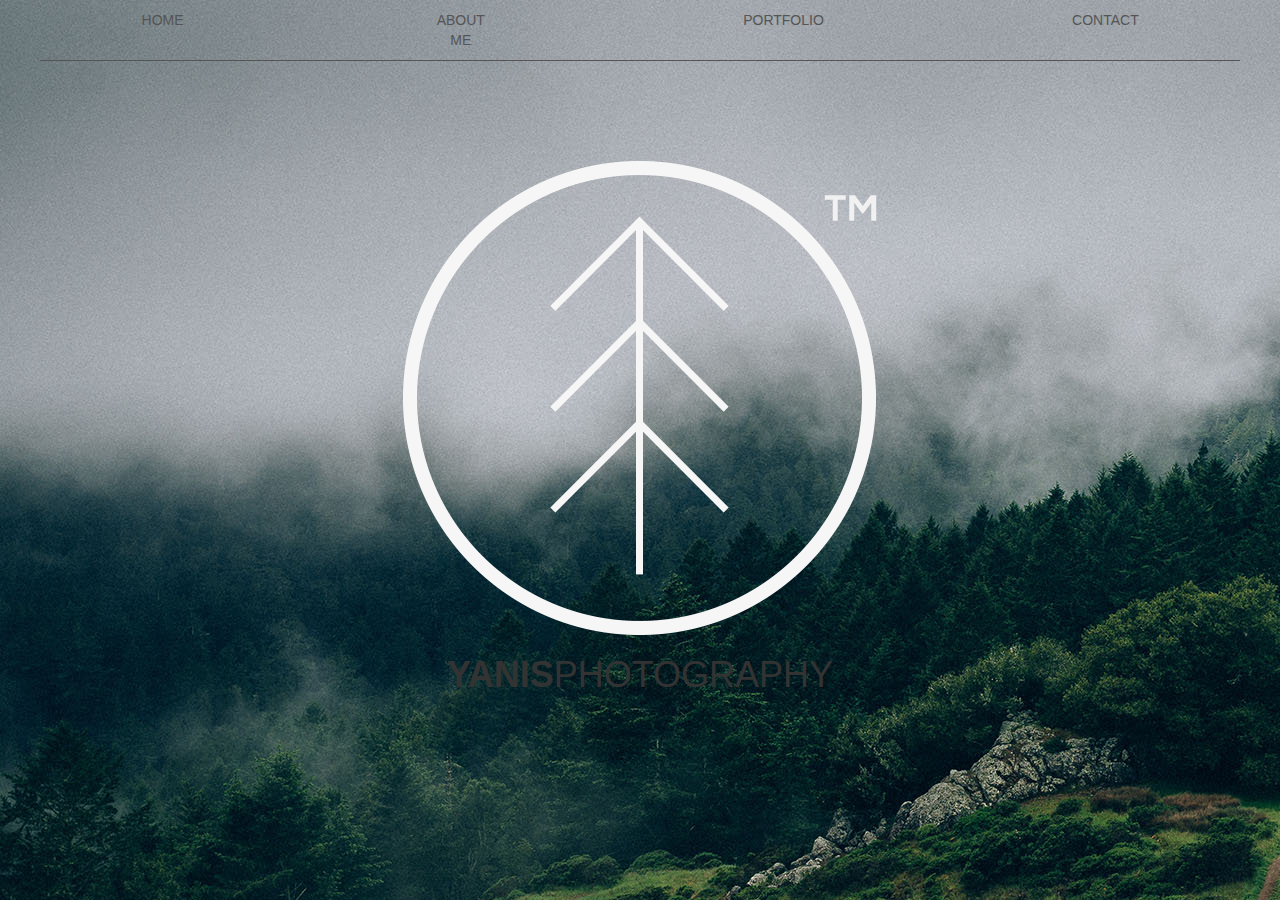
<file: INDEX.html>
<!DOCTYPE html>
<html lang="en">
<head>
	<meta charset="UTF-8">
	<meta name="viewport" content="width=device-width, initial-scale=1">
	<title>INDEX</title>
	<link href="www/css/bootstrap.min.css" rel="stylesheet">
	<link href="www/css/styles.css" rel="stylesheet">

	<script src="www/js/bootstrap.min.js"></script>
	<script src="//ajax.googleapis.com/ajax/libs/jquery/3.1.0/jquery.min.js"></script>
</head>
<body>
<section class="bg-home">
	<section class="menu">
		<div class="container-fluid">
			<nav class="navbar-default">
				<ul class="nav nav-justified">
					<li><a href="INDEX.html">HOME</a></li>
					<li><a href="ABOUT%20ME.html">ABOUT ME</a></li>
					<li><a href="PORTFOLIO.html">PORTFOLIO</a></li>
					<li><a href="CONTACT.html">CONTACT</a></li>
				</ul>
			</nav>
		</div>
	</section>

	<section class="logo">
		<div class="container-fluid">
			<img src="www/Images/Logo.png" height="474" width="474" />
			<h1><b>YANIS</b>PHOTOGRAPHY</h1>
		</div>
	</section>
</section>
</body>
</html>
</file>
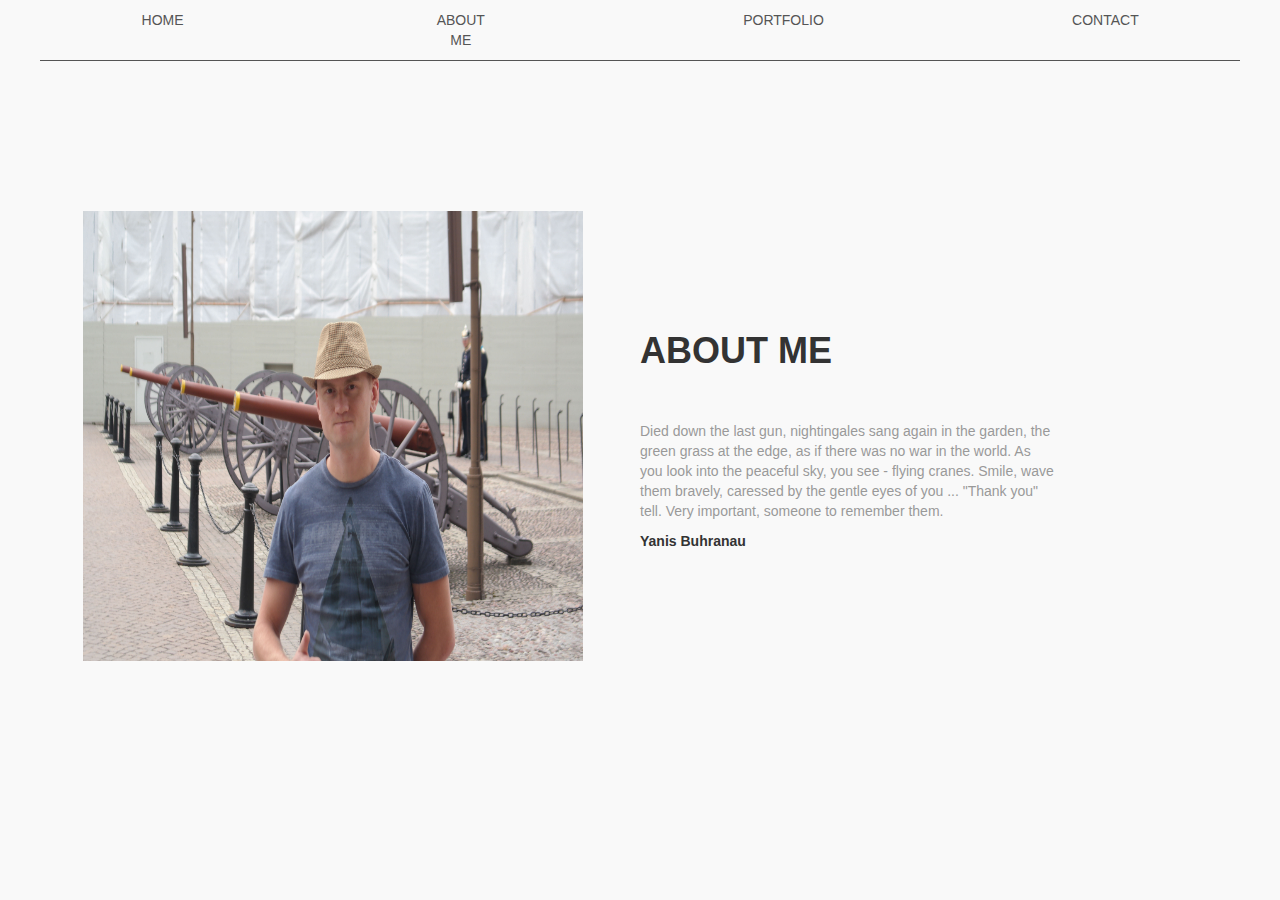
<file: ABOUT ME.html>
<!DOCTYPE html>
<html lang="en">
<head>
  <meta charset="UTF-8">
  <meta name="viewport" content="width=device-width, initial-scale=1">
  <title>ABOUT ME</title>
  <link href="www/css/bootstrap.min.css" rel="stylesheet">
  <link href="www/css/styles.css" rel="stylesheet">

  <script src="www/js/bootstrap.min.js"></script>
  <script src="//ajax.googleapis.com/ajax/libs/jquery/3.1.0/jquery.min.js"></script>
</head>
<body>
<section class="bg-aboutme">
  <section class="menu">
    <div class="container-fluid">
      <nav class="navbar-default">
        <ul class="nav nav-justified">
          <li><a href="INDEX.html">HOME</a></li>
          <li><a href="ABOUT%20ME.html">ABOUT ME</a></li>
          <li><a href="PORTFOLIO.html">PORTFOLIO</a></li>
          <li><a href="CONTACT.html">CONTACT</a></li>
        </ul>
      </nav>
    </div>
  </section>

  <section class="content">
    <div class="row">
      <div class="col-md-6 image">
        <a href="#"><img src="www/Images/foto.jpg" height="450" width="500"></a>
      </div>
      <div class="col-md-6 text">
        <h1><b>ABOUT ME</b></h1>
        <p>Died down the last gun,
          nightingales sang again in the garden,
          the green grass at the edge,
          as if there was no war in the world.
          As you look into the peaceful sky,
          you see - flying cranes.
          Smile, wave them bravely,
          caressed by the gentle eyes of you ...
          "Thank you" tell. Very important,
          someone to remember them.</p>
        <b>Yanis Buhranau</b>
      </div>
    </div>
  </section>
</section>
</body>
</html>
</file>
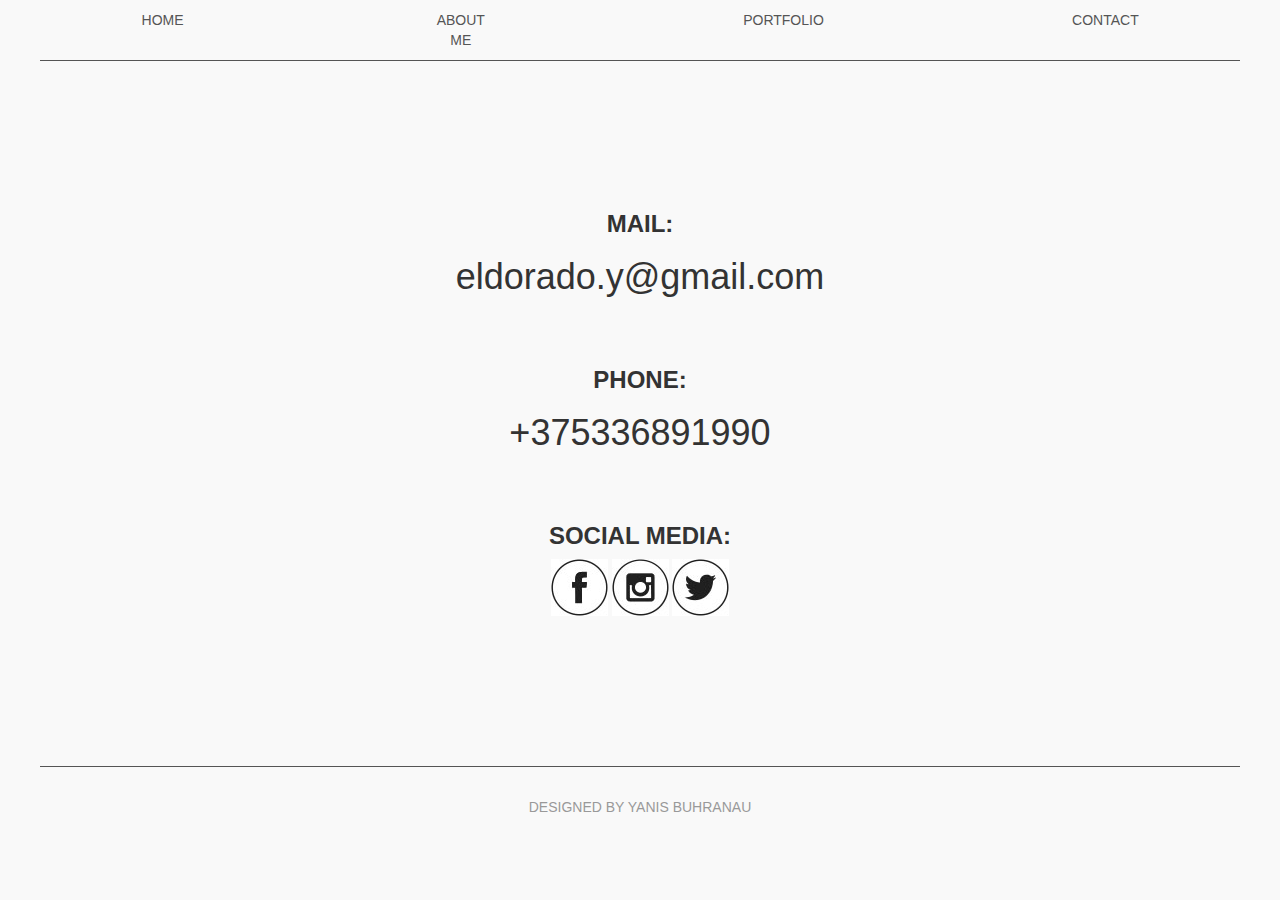
<file: CONTACT.html>
<!DOCTYPE html>
<html lang="en">
<head>
  <meta charset="UTF-8">
  <meta name="viewport" content="width=device-width, initial-scale=1">
  <title>CONTACT</title>
  <link href="www/css/bootstrap.min.css" rel="stylesheet">
  <link href="www/css/styles.css" rel="stylesheet">

  <script src="www/js/bootstrap.min.js"></script>
  <script src="//ajax.googleapis.com/ajax/libs/jquery/3.1.0/jquery.min.js"></script>
</head>
<body>
<section class="bg-contact">
  <section class="menu">
    <div class="container-fluid">
      <nav class="navbar-default">
        <ul class="nav nav-justified">
          <li><a href="INDEX.html">HOME</a></li>
          <li><a href="ABOUT%20ME.html">ABOUT ME</a></li>
          <li><a href="PORTFOLIO.html">PORTFOLIO</a></li>
          <li><a href="CONTACT.html">CONTACT</a></li>
        </ul>
      </nav>
    </div>
  </section>

  <section class="contact">
    <div class="container-fluid">
      <div class="mail">
        <h3><b>MAIL:</b></h3>
        <h1>eldorado.y@gmail.com</h1>
      </div>
      <div class="phone">
        <h3><b>PHONE:</b></h3>
        <h1>+375336891990</h1>
      </div>
      <div class="social">
        <h3><b>SOCIAL MEDIA:</b></h3>
        <div class="row">
          <img src="www/Images/Facebook.jpg" height="57" width="57" class="soc" />
          <img src="www/Images/Instagram.jpg" height="57" width="57" class="soc" />
          <img src="www/Images/Twitterl.jpg" height="57" width="57" class="soc" />
        </div>
      </div>
    </div>
  </section>
</section>

<section class="signature">
  <div class="container-fluid">
    <p>DESIGNED BY YANIS BUHRANAU</p>
  </div>
</section>
</body>
</html>
</file>
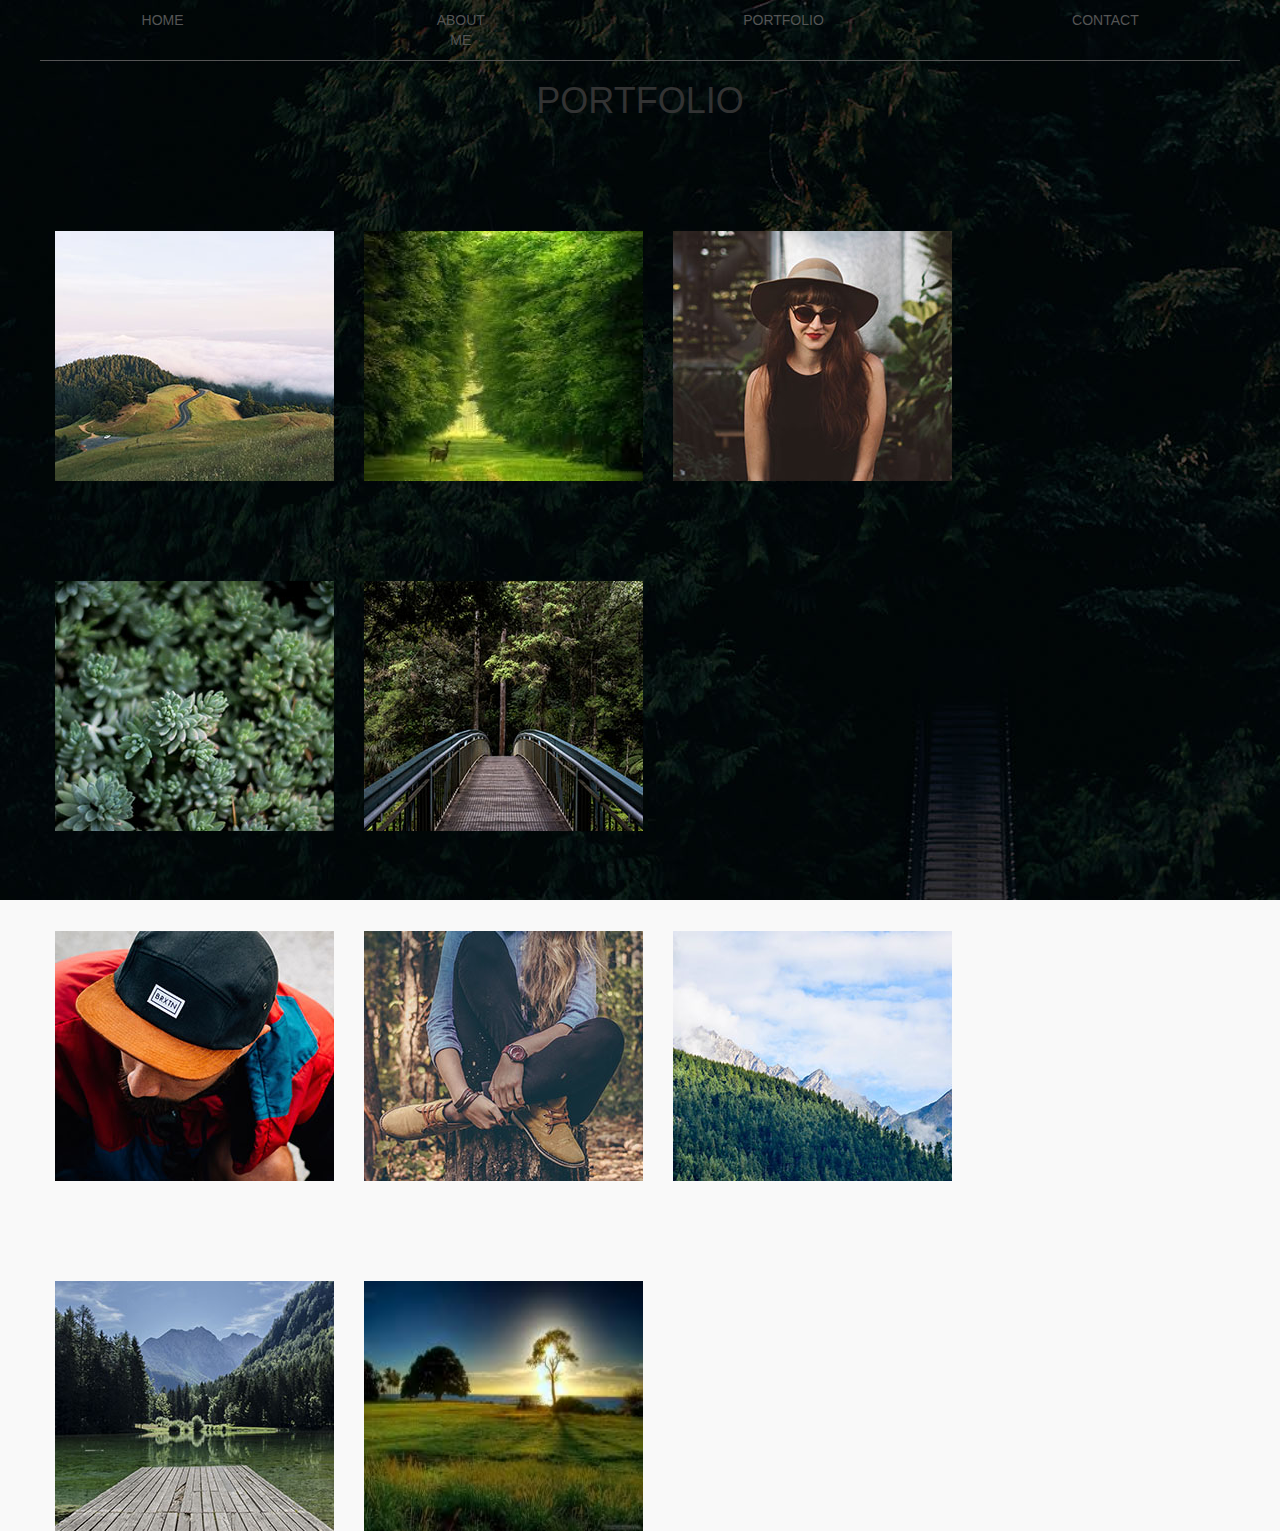
<file: PORTFOLIO.html>
<!DOCTYPE html>
<html lang="en">
<head>
    <meta charset="UTF-8">
    <meta name="viewport" content="width=device-width, initial-scale=1">
    <title>PORTFOLIO</title>
    <link href="www/css/bootstrap.min.css" rel="stylesheet">
    <link href="www/css/styles.css" rel="stylesheet">

    <script src="www/js/bootstrap.min.js"></script>
    <script src="//ajax.googleapis.com/ajax/libs/jquery/3.1.0/jquery.min.js"></script>
</head>
<body>
<section class="bg-portfolio">
    <section class="menu">
        <div class="container-fluid">
            <nav class="navbar-default">
                <ul class="nav nav-justified">
                    <li><a href="INDEX.html">HOME</a></li>
                    <li><a href="ABOUT%20ME.html">ABOUT ME</a></li>
                    <li><a href="PORTFOLIO.html">PORTFOLIO</a></li>
                    <li><a href="CONTACT.html">CONTACT</a></li>
                </ul>
            </nav>
        </div>
    </section>

    <section class="foto">
        <div class="container-fluid">
            <h1>PORTFOLIO</h1>
            <div class="row">
                <div class="col col-md-3">
                    <img src="www/Images/31.jpg" height="250" width="279" />
                </div>
                <div class="col col-md-3">
                    <img src="www/Images/32.jpg" height="250" width="279" />
                </div>
                <div class="col col-md-3">
                    <img src="www/Images/33.jpg" height="250" width="279" />
                </div>
                <div class="col col-md-3">
                    <img src="www/Images/34.jpg" height="250" width="279" />
                </div>
                <div class="col col-md-3">
                    <img src="www/Images/35.jpg" height="250" width="279" />
                </div>
            </div>
            <div class="row">
                <div class="col col-md-3">
                    <img src="www/Images/36.jpg" height="250" width="279" />
                </div>
                <div class="col col-md-3">
                    <img src="www/Images/37.jpg" height="250" width="279" />
                </div>
                <div class="col col-md-3">
                    <img src="www/Images/38.jpg" height="250" width="279" />
                </div>
                <div class="col col-md-3">
                    <img src="www/Images/39.jpg" height="250" width="279" />
                </div>
                <div class="col col-md-3">
                    <img src="www/Images/40.jpg" height="250" width="279" />
                </div>
            </div>
        </div>
    </section>
</section>
</body>
</html>
</file>
<file: www/css/styles.css>
html, body {
    width: 100%;
    height: 100%;
}
body {
    background-color: #f9f9f9;
}
.bg-home {
    width: 100%;
    height: 100%;
    background-image: url(../Images/1.jpg);
}
.bg-portfolio {
    width: 100%;
    height: 100%;
    background-image: url(../Images/3.jpg);
}
.menu {
}
.navbar-default {
    background-color: transparent;
}
.nav>li>a:hover {
    text-decoration: none;
    background-color: transparent;
}
.nav>li>a:focus {
    text-decoration: none;
    background-color: transparent;
    color: #555;
}
a {
    color: #555;
    width: 30%;
    margin: auto;
}
a:hover {
    color: #7e7e7e;
}
.logo {
    border-top: 1px solid #555;
    margin: 0 40px 0;
    text-align: center;
}
img {
    margin-top: 100px;
}
.content {
    border-top: 1px solid #555;
    margin: 0 40px 0;
    text-align: center;
    padding-top: 50px;
}
.col-md-3 {
    width: auto;
}
.text {
    text-align: start;
    margin-top: 200px;
    padding: 0 200px 0 0;
}
.text p {
    margin-top: 50px;
}
.foto {
    border-top: 1px solid #555;
    margin: 0 40px 0;
    text-align: center;
}
.contact {
    border-top: 1px solid #555;
    margin: 0 40px 0;
    text-align: center;
}
.mail {
    margin-top: 150px;
}
.phone {
    margin-top: 70px;
}
.social {
    margin-top: 70px;
}
.soc {
    margin-top: 0;
}
.signature {
    border-top: 1px solid #555;
    margin: 150px 40px 0;
    text-align: center;
    padding-top: 30px;
}
p {
    color: #999;
}
@media screen and (max-width: 600px) {
     body { background: #fc0; }
   }
</file>
